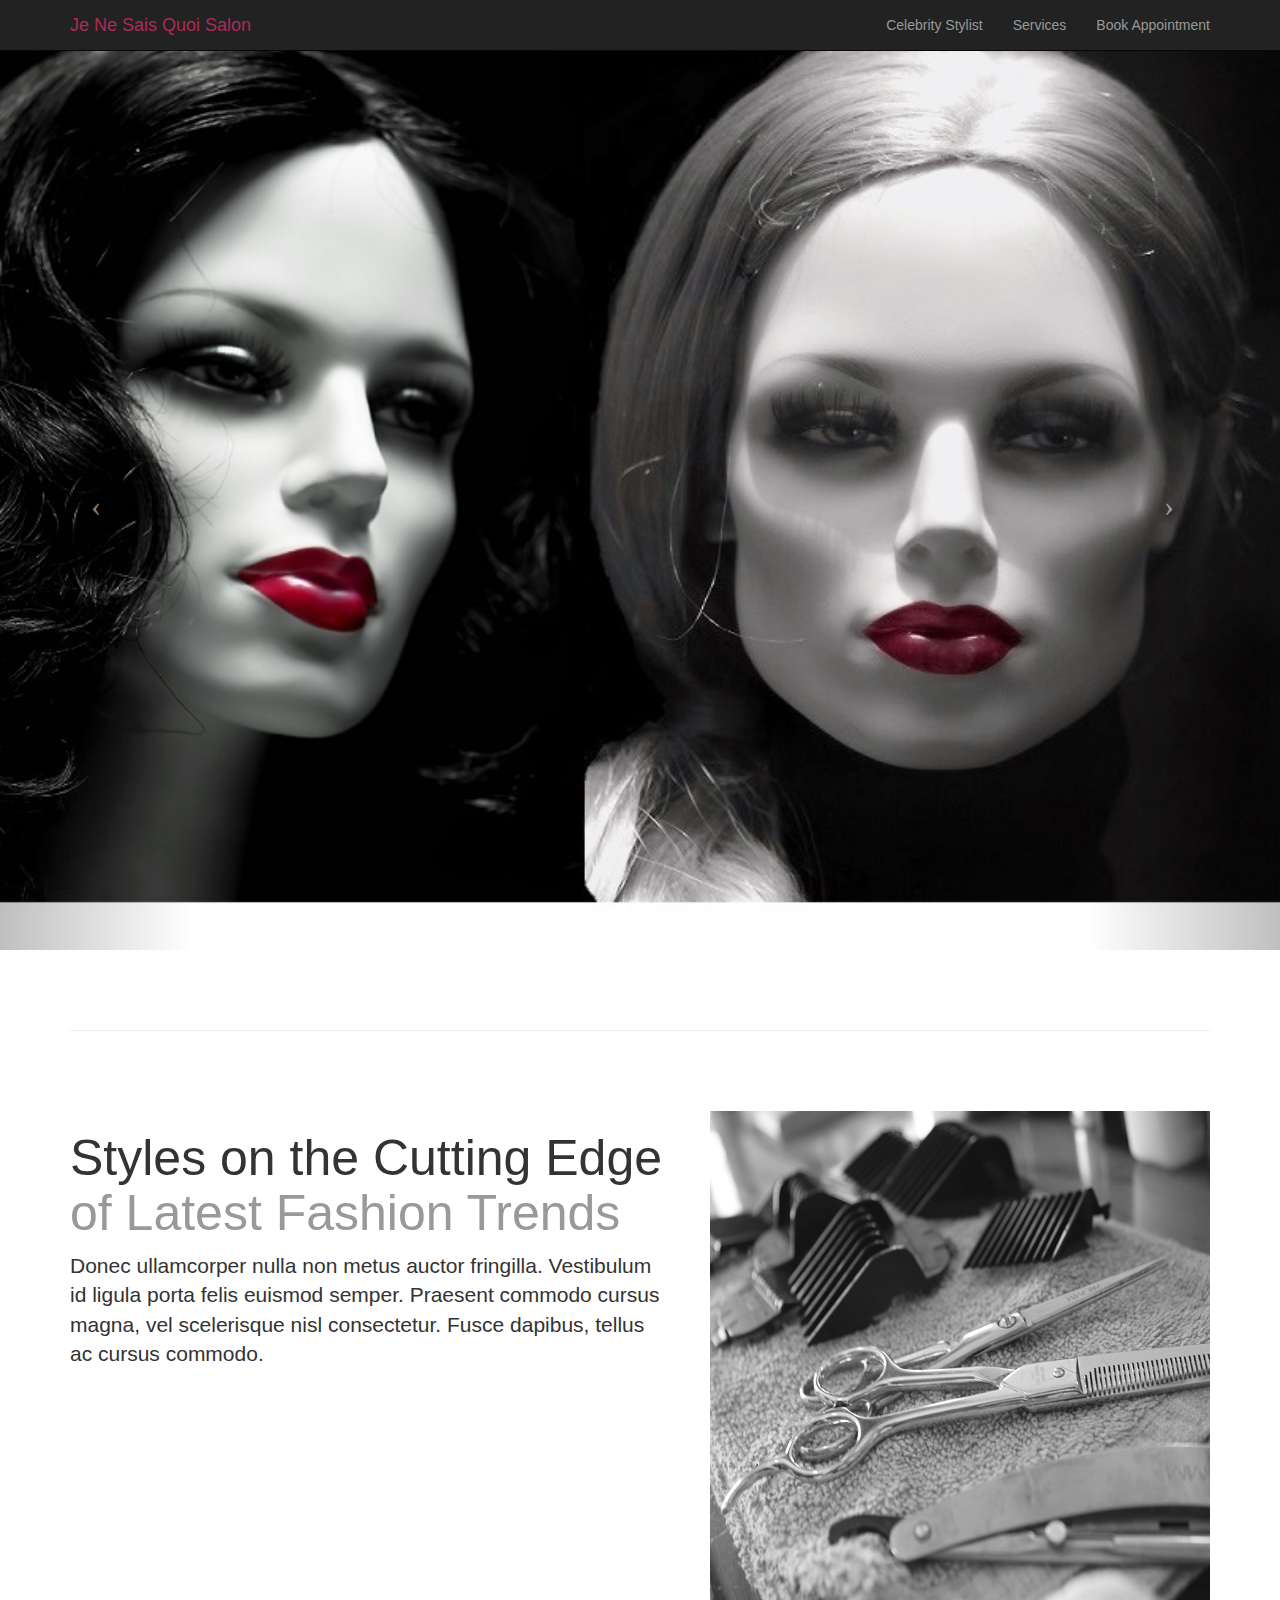
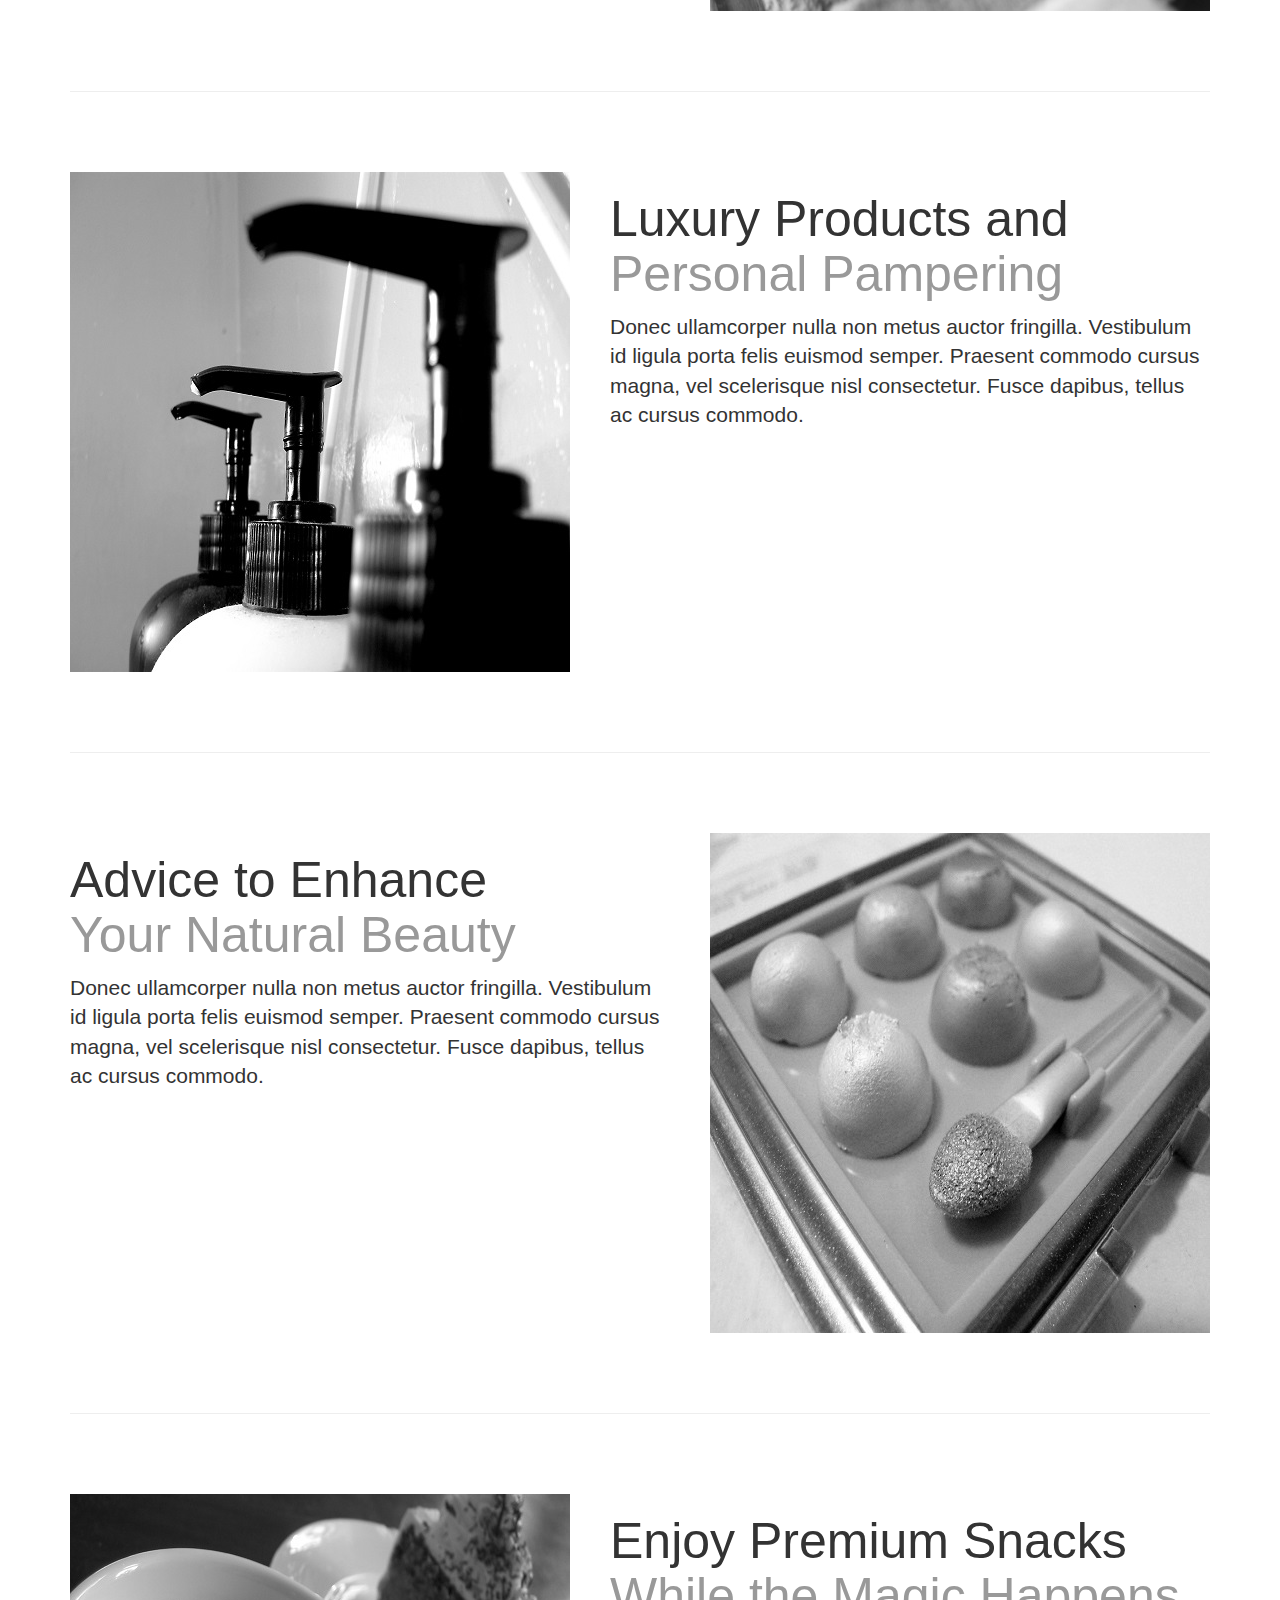
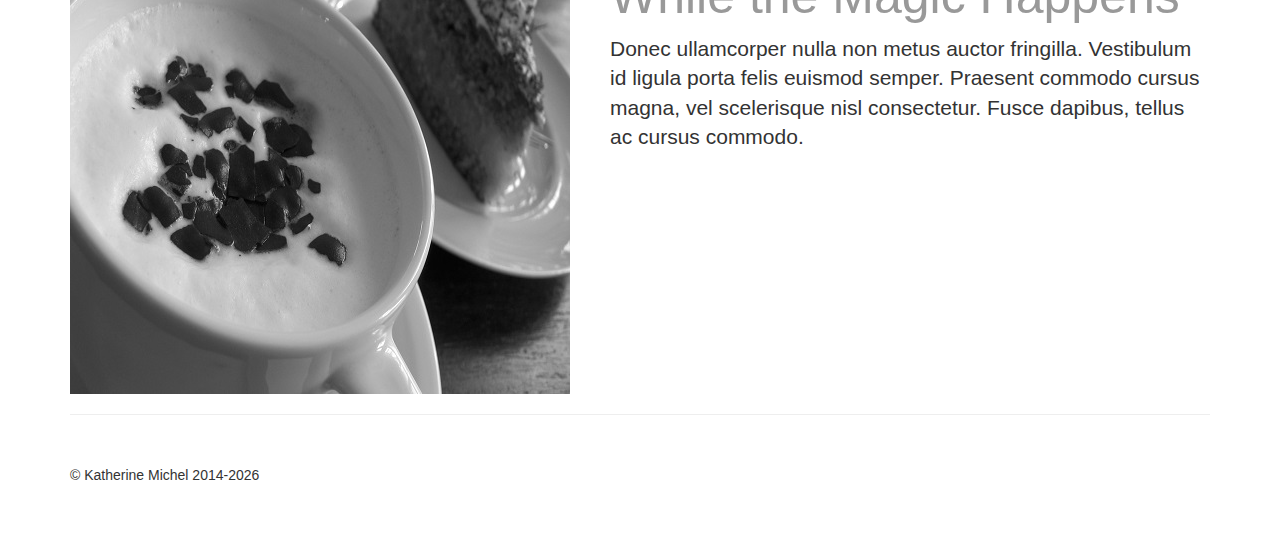
<file: index.html>
<!DOCTYPE html>
<html lang="en">

<head>
    <meta charset="utf-8">
    <meta name="viewport" content="width=device-width, initial-scale=1.0">
    <meta name="description" content="">
    <meta name="author" content="">

    <title>Katherine Michel: Je Ne Sais Quoi Salon</title>

    <!--Based on Start Bootstrap Full-Slider and One Page Wonder-->

    <!-- Bootstrap core CSS -->
    <link href="css/bootstrap.min.css" rel="stylesheet">

    <!-- Add custom CSS here -->
    <link href="css/je-ne-sais-quoi-salon-website.css" rel="stylesheet">

</head>

<body>

    <nav class="navbar navbar-inverse navbar-fixed-top" role="navigation">
        <div class="container">
            <div class="navbar-header">
                <button type="button" class="navbar-toggle" data-toggle="collapse" data-target=".navbar-ex1-collapse">
                    <span class="sr-only">Toggle navigation</span>
                    <span class="icon-bar"></span>
                    <span class="icon-bar"></span>
                    <span class="icon-bar"></span>
                </button>
                <!-- You'll want to use a responsive image option so this logo looks good on devices - I recommend using something like retina.js (do a quick Google search for it and you'll find it) -->
                <a class="navbar-brand" href="index.html">Je Ne Sais Quoi Salon</a>
            </div>

            <!-- Collect the nav links, forms, and other content for toggling -->
            <div class="collapse navbar-collapse navbar-ex1-collapse">
                <ul class="nav navbar-nav navbar-right">
                    <li class="dropdown">
                        <a href="celebrity-stylist.html" class="nav-item">Celebrity Stylist</a>
                    </li>
                    <li class="dropdown">
                        <a href="services.html" class="nav-item">Services</a>
                    </li>
                    <li class="dropdown">
                        <a href="book-appointment.html" class="nav-item">Book Appointment</a>
                    </li>
                </ul>
            </div>
            <!-- /.navbar-collapse -->
        </div>
        <!-- /.container -->
    </nav>


    <div id="myCarousel" class="carousel slide">
        <!-- Indicators -->
        <ol class="carousel-indicators">
            <li data-target="#myCarousel" data-slide-to="0" class="active"></li>
            <li data-target="#myCarousel" data-slide-to="1"></li>
            <li data-target="#myCarousel" data-slide-to="2"></li>
        </ol>

        <!-- Wrapper for slides -->
        <div class="carousel-inner">
            <div class="item active">
                <div class="fill" style="background-image:url('images/image1.jpg');"></div>
                <div class="carousel-caption">
                    <h1></h1>
                </div>
            </div>
            <div class="item">
                <div class="fill" style="background-image:url('images/image2.jpg');"></div>
                <div class="carousel-caption">
                    <h1></h1>
                </div>
            </div>
            <div class="item">
                <div class="fill" style="background-image:url('images/image3.jpg');"></div>
                <div class="carousel-caption">
                    <h1></h1>
                </div>
            </div>
        </div>

        <!-- Controls -->
        <a class="left carousel-control" href="#myCarousel" data-slide="prev">
            <span class="icon-prev"></span>
        </a>
        <a class="right carousel-control" href="#myCarousel" data-slide="next">
            <span class="icon-next"></span>
        </a>
    </div>

    <div class="container">

        <!-- START THE FEATURETTES -->

        <hr class="featurette-divider">

        <div class="featurette" id="about">
            <img class="featurette-image img-square img-responsive pull-right" src="images/image4.jpg">
            <h2 class="featurette-heading">Styles on the Cutting Edge
                <span class="text-muted">of Latest Fashion Trends</span>
            </h2>
            <p class="lead">Donec ullamcorper nulla non metus auctor fringilla. Vestibulum id ligula porta felis euismod semper. Praesent commodo cursus magna, vel scelerisque nisl consectetur. Fusce dapibus, tellus ac cursus commodo.</p>
        </div>

        <hr class="featurette-divider">

        <div class="featurette" id="services">
            <img class="featurette-image img-square img-responsive pull-left" src="images/image5.jpg">
            <h2 class="featurette-heading">Luxury Products and
                <span class="text-muted">Personal Pampering</span>
            </h2>
            <p class="lead">Donec ullamcorper nulla non metus auctor fringilla. Vestibulum id ligula porta felis euismod semper. Praesent commodo cursus magna, vel scelerisque nisl consectetur. Fusce dapibus, tellus ac cursus commodo.</p>
        </div>

        <hr class="featurette-divider">

        <div class="featurette" id="contact">
            <img class="featurette-image img-square img-responsive pull-right" src="images/image6.jpg">
            <h2 class="featurette-heading">Advice to Enhance <br>
                <span class="text-muted">Your Natural Beauty</span>
            </h2>
            <p class="lead">Donec ullamcorper nulla non metus auctor fringilla. Vestibulum id ligula porta felis euismod semper. Praesent commodo cursus magna, vel scelerisque nisl consectetur. Fusce dapibus, tellus ac cursus commodo.</p>
        </div>


        <hr class="featurette-divider">

        <div class="featurette" id="services">
            <img class="featurette-image img-square img-responsive pull-left" src="images/image7.jpg">
            <h2 class="featurette-heading">Enjoy Premium Snacks
                <span class="text-muted">While the Magic Happens</span>
            </h2>
            <p class="lead">Donec ullamcorper nulla non metus auctor fringilla. Vestibulum id ligula porta felis euismod semper. Praesent commodo cursus magna, vel scelerisque nisl consectetur. Fusce dapibus, tellus ac cursus commodo.</p>
        </div>
        
        <!-- /END THE FEATURETTES -->
       
        <hr>

        <footer>
            <div class="row">
                <div class="col-lg-12">
                    <p>&copy; Katherine Michel 2014<script>new Date().getFullYear()>2014&&document.write("-"+new Date().getFullYear());</script></p>
                </div>
            </div>
        </footer>

    </div>
    <!-- /.container -->

    <!-- JavaScript -->
    <script src="js/jquery-1.10.2.js"></script>
    <script src="js/bootstrap.js"></script>

    <!-- Script to Activate the Carousel -->
    <script>
    $('.carousel').carousel({
        interval: 5000 //changes the speed
    })
    </script>
</body>

</html>
</file>
<file: css/je-ne-sais-quoi-salon-website.css>
html, body {
	height:100%;
}

body {
	margin-top: 50px; /* 50px is the height of the navbar - change this if the navbarn height changes */
}

.navbar-brand {
  color: #AD2A58 !important;
}

.carousel,
.item,
.active {
	height:100%;
}

.carousel-inner {
	height:100%;
}

.fill {
	width:100%;
	height:100%;
	background-position: center;
	background-size: cover;
}


.featurette-divider {
	margin: 80px 0;
}
.featurette {
	overflow: hidden; 
}

.featurette-image.pull-left {
	margin-right: 40px;
}
.featurette-image.pull-right {
	margin-left: 40px;
}

.featurette-heading {
	font-size: 50px;
}


footer {
	margin: 50px 0;
}

/* RESPONSIVE CSS */

@media (max-width: 1200px) {

.featurette-divider {margin: 50px 0;}
.featurette-image.pull-left {margin-right: 20px;}
.featurette-image.pull-right {margin-left: 20px;}
.featurette-heading {font-size: 35px;}

}

@media (max-width: 991px) {

.featurette-divider {margin: 40px 0;}
.featurette-image {max-width: 50%;}
.featurette-image.pull-left {margin-right: 10px;}
.featurette-image.pull-right {margin-left: 10px;}
.featurette-heading {font-size: 30px;}

}

@media (max-width: 768px) {
	
.container {margin: 0 15px;}
.featurette-divider {margin: 40px 0;}
.featurette-heading {font-size: 25px;}

}


@media (max-width: 668px) {

.featurette-divider {margin: 30px 0;}

}

@media (max-width: 640px) {


}

@media (max-width: 375px) {

.featurette-divider {margin: 10px 0;}
.featurette-image {max-width: 100%;}
.featurette-image.pull-left {margin-right: 0; margin-bottom: 10px;}
.featurette-image.pull-right {margin-left: 0; margin-bottom: 10px;}

}
</file>
